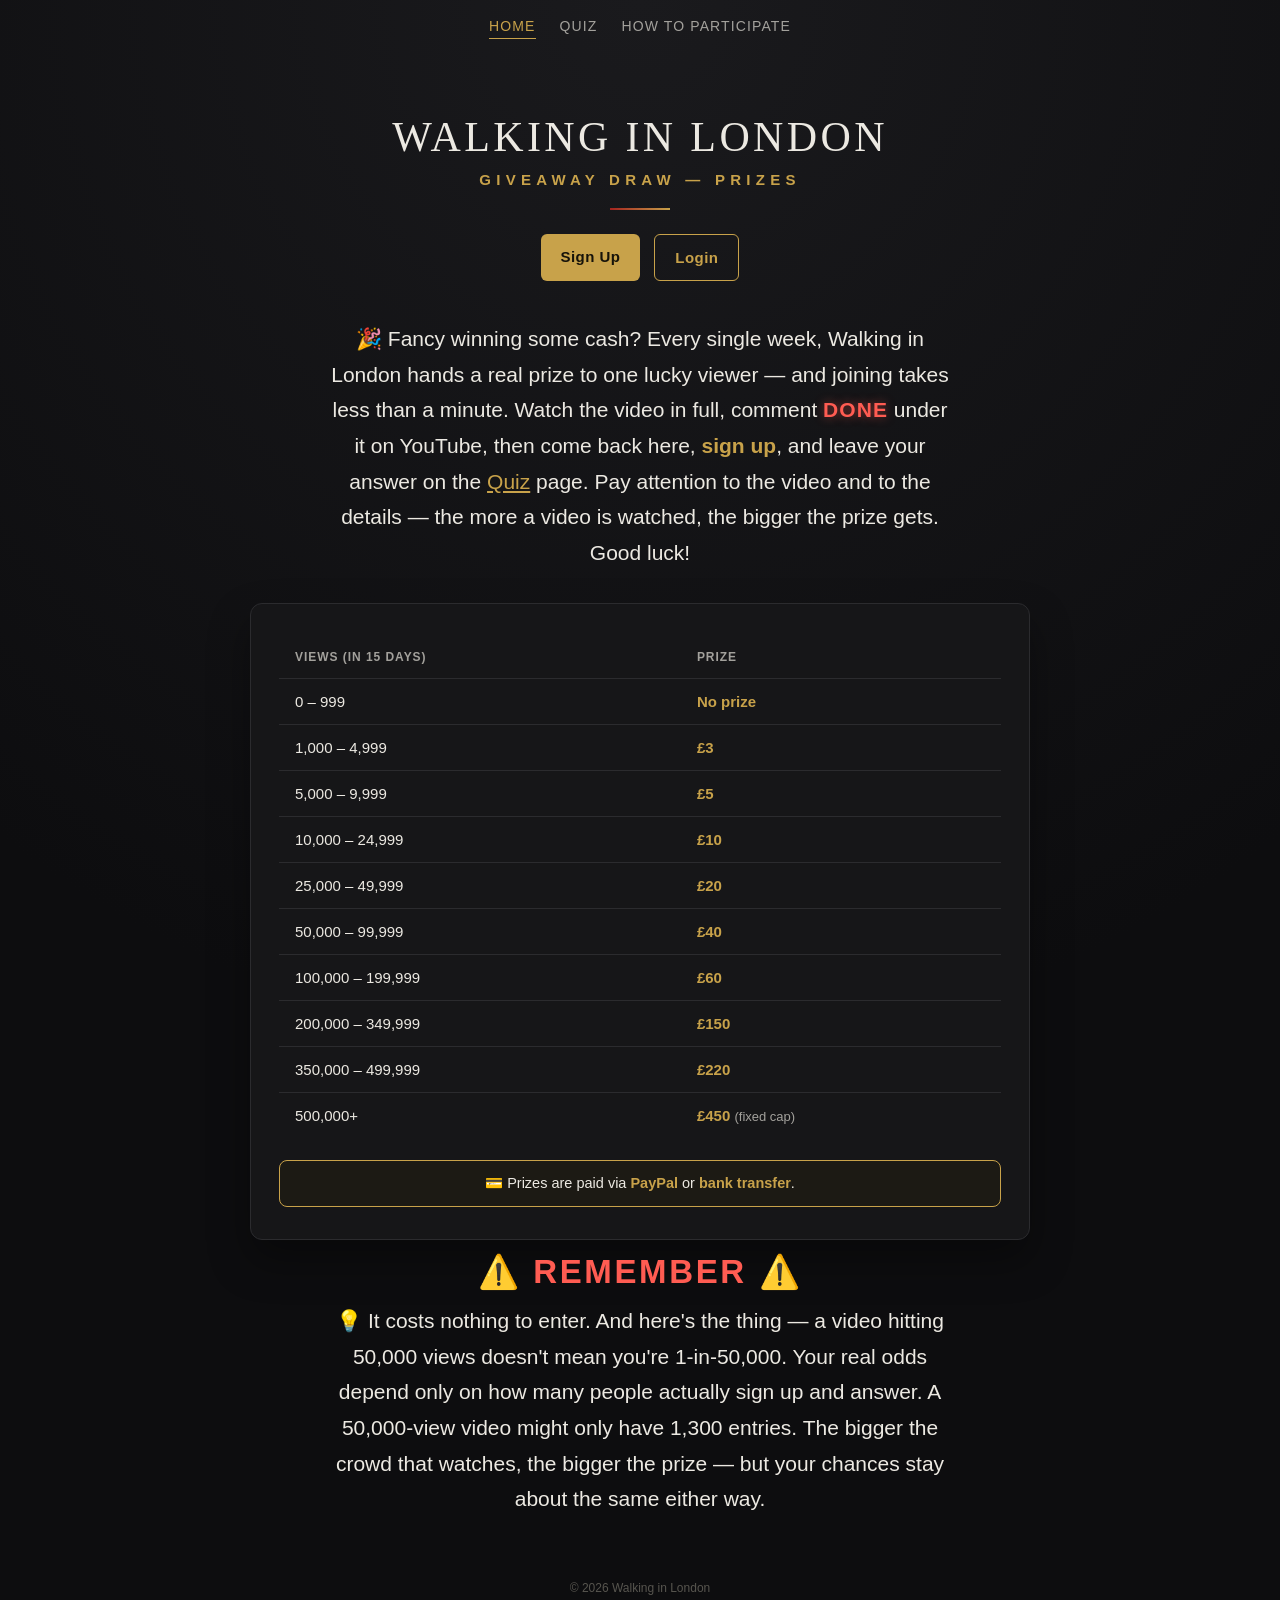
<file: index.html>
<!DOCTYPE html>
<html lang="en">
<head>
<meta charset="UTF-8">
<meta name="viewport" content="width=device-width, initial-scale=1.0">
<title>Walking in London — Giveaway Draw</title>
<link rel="stylesheet" href="css/style.css">
</head>
<body>

  <nav class="site-nav">
    <a href="index.html" class="site-nav__link is-active">Home</a>
    <a href="quiz.html" class="site-nav__link">Quiz</a>
    <a href="how-to-participate.html" class="site-nav__link">How to Participate</a>
  </nav>

  <main class="page page--wide">
    <header class="hero">
      <p class="hero__kicker"><a href="index.html">WALKING IN LONDON</a></p>
      <h1 class="hero__title">Giveaway Draw &mdash; Prizes</h1>
      <div class="hero__rule"></div>
      <div class="hero__actions">
        <a href="signup.html" class="btn">Sign Up</a>
        <a href="login.html" class="btn btn--outline">Login</a>
      </div>
    </header>

    <p class="welcome-text">
      🎉 Fancy winning some cash? Every single week, Walking in London hands a real
      prize to one lucky viewer &mdash; and joining takes less than a minute.
      Watch the video in full, comment <span class="welcome-highlight">DONE</span> under it
      on YouTube, then come back here, <strong>sign up</strong>, and leave your answer
      on the <a href="quiz.html">Quiz</a> page. Pay attention to the video and to the
      details &mdash; the more a video is watched, the bigger the prize gets. Good luck!
    </p>

    <section class="card">
      <div class="prize-table-wrap">
        <table class="prize-table">
          <thead>
            <tr>
              <th>Views (in 15 days)</th>
              <th>Prize</th>
            </tr>
          </thead>
          <tbody>
            <tr>
              <td>0 &ndash; 999</td>
              <td>No prize</td>
            </tr>
            <tr>
              <td>1,000 &ndash; 4,999</td>
              <td>£3</td>
            </tr>
            <tr>
              <td>5,000 &ndash; 9,999</td>
              <td>£5</td>
            </tr>
            <tr>
              <td>10,000 &ndash; 24,999</td>
              <td>£10</td>
            </tr>
            <tr>
              <td>25,000 &ndash; 49,999</td>
              <td>£20</td>
            </tr>
            <tr>
              <td>50,000 &ndash; 99,999</td>
              <td>£40</td>
            </tr>
            <tr>
              <td>100,000 &ndash; 199,999</td>
              <td>£60</td>
            </tr>
            <tr>
              <td>200,000 &ndash; 349,999</td>
              <td>£150</td>
            </tr>
            <tr>
              <td>350,000 &ndash; 499,999</td>
              <td>£220</td>
            </tr>
            <tr>
              <td>500,000+</td>
              <td>£450 <span class="prize-table__note">(fixed cap)</span></td>
            </tr>
          </tbody>
        </table>
      </div>

      <p class="prize-payout-note">
        💳 Prizes are paid via <strong>PayPal</strong> or <strong>bank transfer</strong>.
      </p>
    </section>

    <p class="remember-heading">⚠️ REMEMBER ⚠️</p>

    <p class="welcome-text">
      💡 It costs nothing to enter. And here's the thing &mdash; a video hitting 50,000
      views doesn't mean you're 1-in-50,000. Your real odds depend only on how many
      people actually sign up and answer. A 50,000-view video might only have 1,300
      entries. The bigger the crowd that watches, the bigger the prize &mdash; but your
      chances stay about the same either way.
    </p>

    <footer class="footer">
      <p>&copy; 2026 Walking in London</p>
    </footer>
  </main>

</body>
</html>
</file>
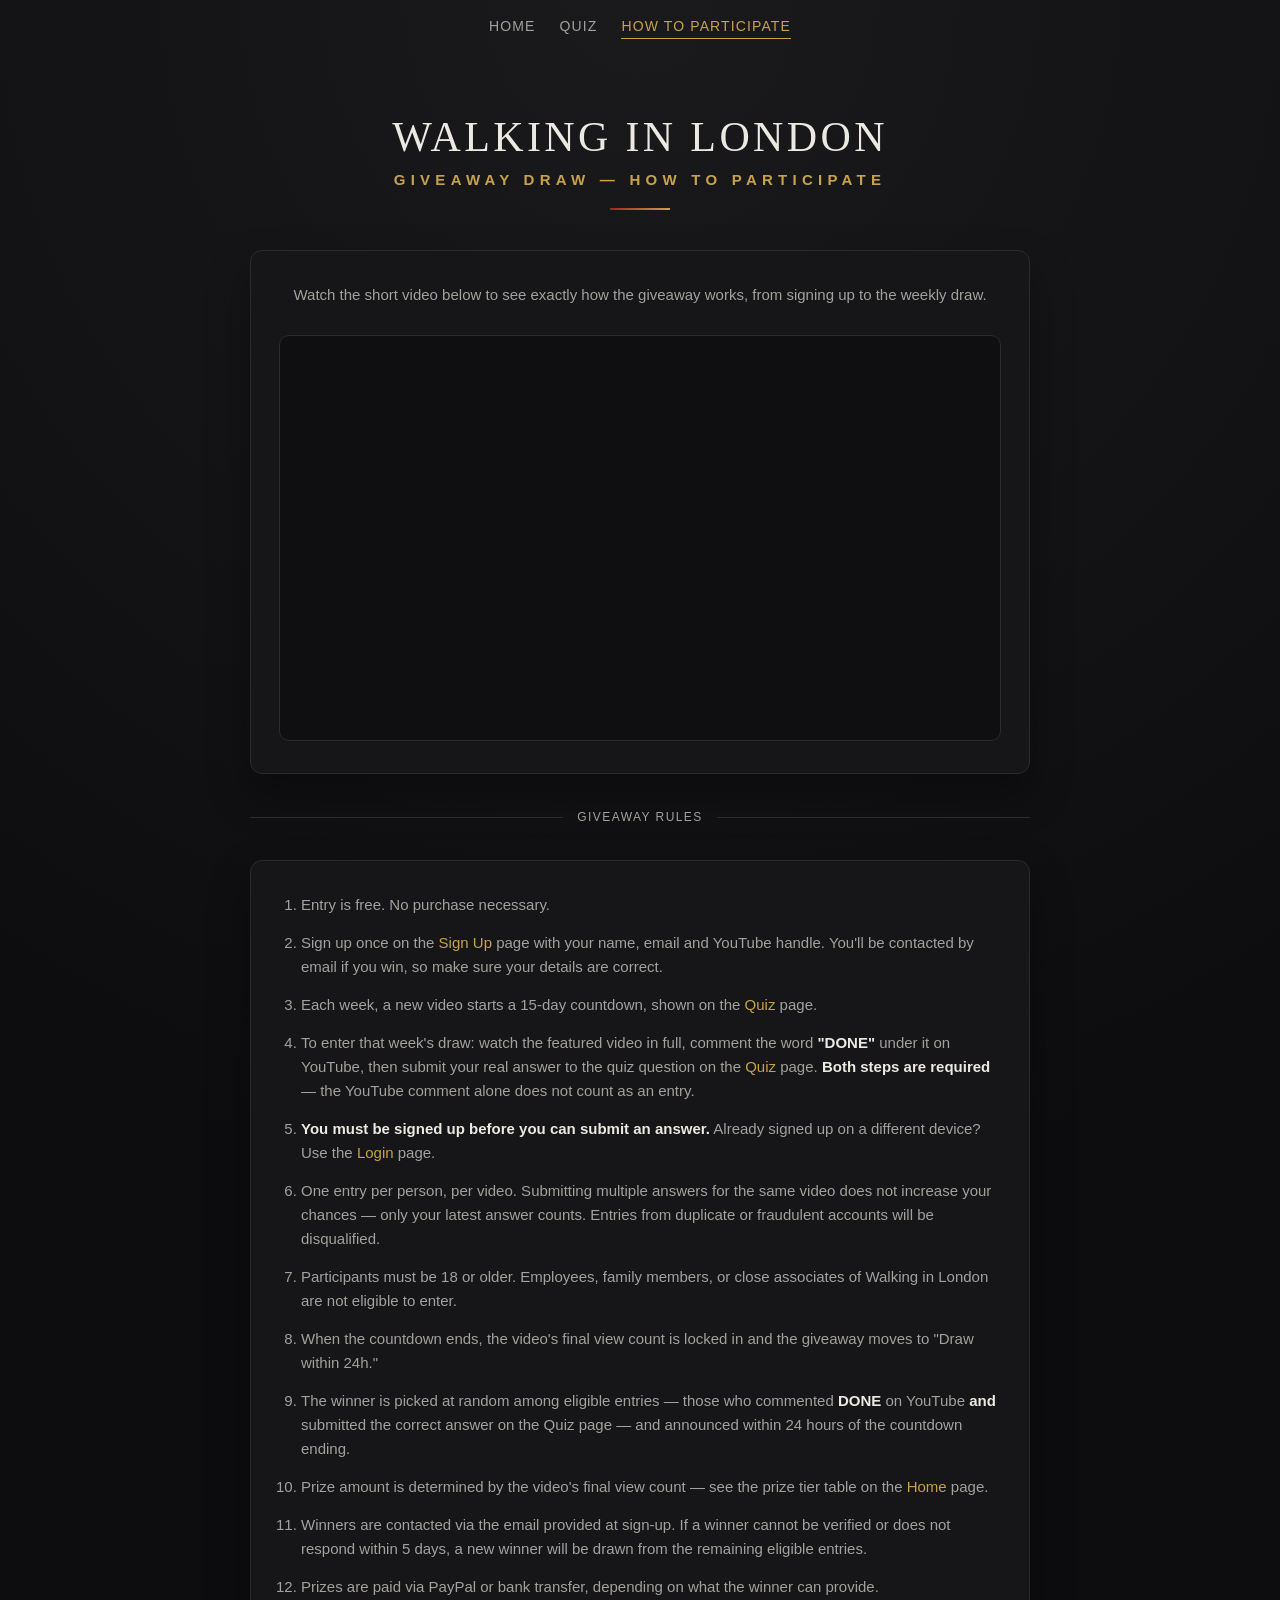
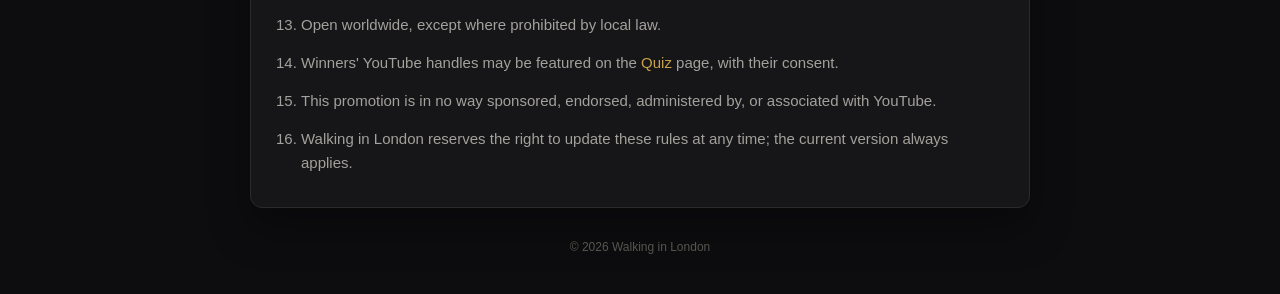
<file: how-to-participate.html>
<!DOCTYPE html>
<html lang="en">
<head>
<meta charset="UTF-8">
<meta name="viewport" content="width=device-width, initial-scale=1.0">
<title>Walking in London — How to Participate</title>
<link rel="stylesheet" href="css/style.css">
</head>
<body>

  <nav class="site-nav">
    <a href="index.html" class="site-nav__link">Home</a>
    <a href="quiz.html" class="site-nav__link">Quiz</a>
    <a href="how-to-participate.html" class="site-nav__link is-active">How to Participate</a>
  </nav>

  <main class="page page--wide">
    <header class="hero">
      <p class="hero__kicker"><a href="index.html">WALKING IN LONDON</a></p>
      <h1 class="hero__title">Giveaway Draw &mdash; How to Participate</h1>
      <div class="hero__rule"></div>
    </header>

    <section class="card">
      <p class="intro">
        Watch the short video below to see exactly how the giveaway works,
        from signing up to the weekly draw.
      </p>

      <div class="video-embed">
        <iframe
          src="https://www.youtube.com/embed/sYig-dIwbvo"
          title="How the Giveaway Works"
          frameborder="0"
          allow="accelerometer; autoplay; clipboard-write; encrypted-media; gyroscope; picture-in-picture; web-share"
          allowfullscreen>
        </iframe>
      </div>
    </section>

    <div class="section-divider">
      <span>Giveaway Rules</span>
    </div>

    <section class="card">
      <ol class="rules-list">
        <li>Entry is free. No purchase necessary.</li>
        <li>Sign up once on the <a href="signup.html">Sign Up</a> page with your name, email and YouTube handle. You'll be contacted by email if you win, so make sure your details are correct.</li>
        <li>Each week, a new video starts a 15-day countdown, shown on the <a href="quiz.html">Quiz</a> page.</li>
        <li>To enter that week's draw: watch the featured video in full, comment the word <strong>"DONE"</strong> under it on YouTube, then submit your real answer to the quiz question on the <a href="quiz.html">Quiz</a> page. <strong>Both steps are required</strong> — the YouTube comment alone does not count as an entry.</li>
        <li><strong>You must be signed up before you can submit an answer.</strong> Already signed up on a different device? Use the <a href="login.html">Login</a> page.</li>
        <li>One entry per person, per video. Submitting multiple answers for the same video does not increase your chances — only your latest answer counts. Entries from duplicate or fraudulent accounts will be disqualified.</li>
        <li>Participants must be 18 or older. Employees, family members, or close associates of Walking in London are not eligible to enter.</li>
        <li>When the countdown ends, the video's final view count is locked in and the giveaway moves to "Draw within 24h."</li>
        <li>The winner is picked at random among eligible entries — those who commented <strong>DONE</strong> on YouTube <strong>and</strong> submitted the correct answer on the Quiz page — and announced within 24 hours of the countdown ending.</li>
        <li>Prize amount is determined by the video's final view count — see the prize tier table on the <a href="index.html">Home</a> page.</li>
        <li>Winners are contacted via the email provided at sign-up. If a winner cannot be verified or does not respond within 5 days, a new winner will be drawn from the remaining eligible entries.</li>
        <li>Prizes are paid via PayPal or bank transfer, depending on what the winner can provide.</li>
        <li>Open worldwide, except where prohibited by local law.</li>
        <li>Winners' YouTube handles may be featured on the <a href="quiz.html">Quiz</a> page, with their consent.</li>
        <li>This promotion is in no way sponsored, endorsed, administered by, or associated with YouTube.</li>
        <li>Walking in London reserves the right to update these rules at any time; the current version always applies.</li>
      </ol>
    </section>

    <footer class="footer">
      <p>&copy; 2026 Walking in London</p>
    </footer>
  </main>

</body>
</html>
</file>
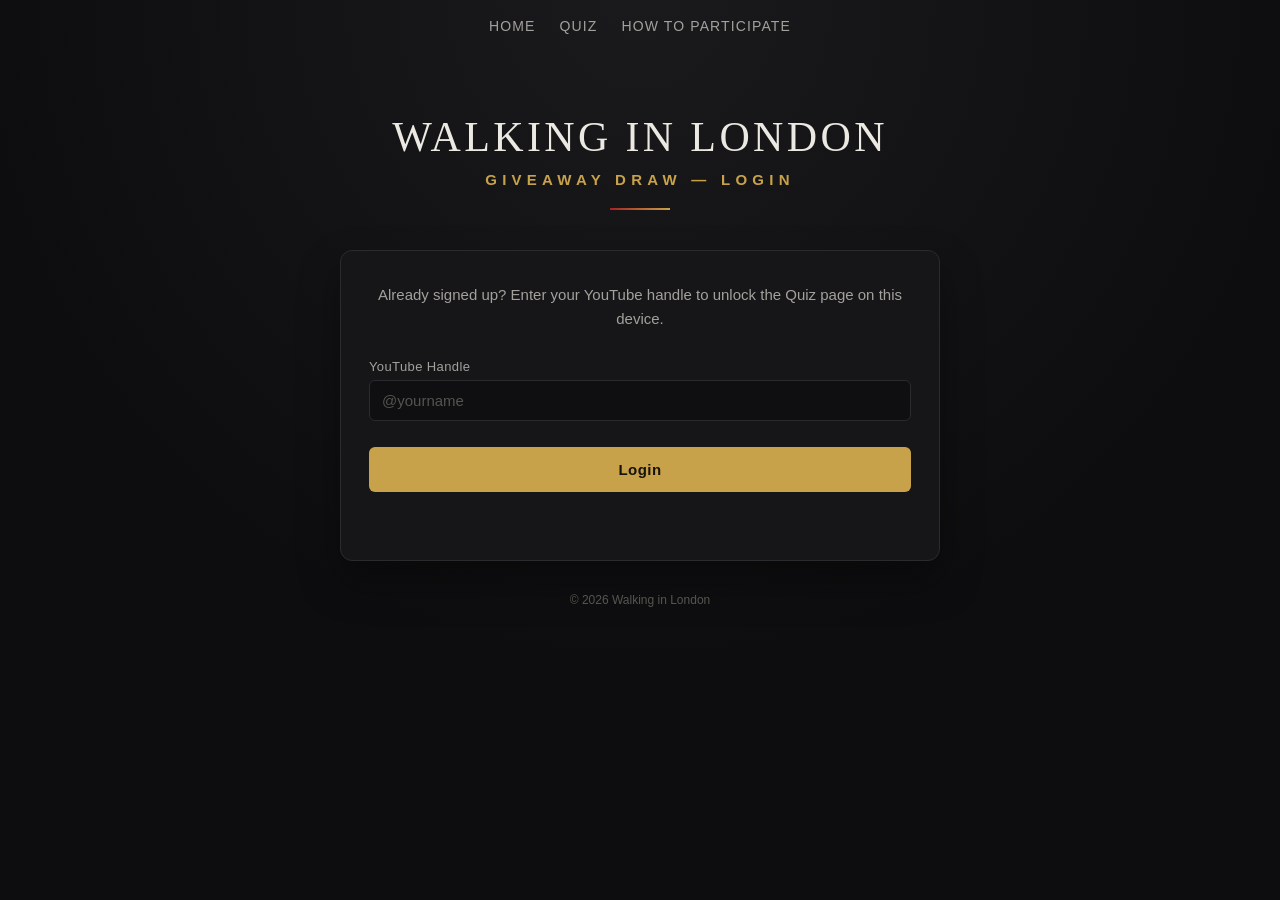
<file: login.html>
<!DOCTYPE html>
<html lang="en">
<head>
<meta charset="UTF-8">
<meta name="viewport" content="width=device-width, initial-scale=1.0">
<title>Walking in London — Login</title>
<link rel="stylesheet" href="css/style.css">
</head>
<body>

  <nav class="site-nav">
    <a href="index.html" class="site-nav__link">Home</a>
    <a href="quiz.html" class="site-nav__link">Quiz</a>
    <a href="how-to-participate.html" class="site-nav__link">How to Participate</a>
  </nav>

  <main class="page">
    <header class="hero">
      <p class="hero__kicker"><a href="index.html">WALKING IN LONDON</a></p>
      <h1 class="hero__title">Giveaway Draw &mdash; Login</h1>
      <div class="hero__rule"></div>
    </header>

    <section class="card">
      <p class="intro">
        Already signed up? Enter your YouTube handle to unlock the Quiz page
        on this device.
      </p>

      <form id="login-form" class="form" novalidate>
        <div class="field">
          <label for="login-handle">YouTube Handle</label>
          <input type="text" id="login-handle" name="login-handle" placeholder="@yourname" required>
        </div>

        <button type="submit" class="btn" id="login-btn">Login</button>

        <p id="login-message" class="form-message" role="status" aria-live="polite"></p>
      </form>
    </section>

    <footer class="footer">
      <p>&copy; 2026 Walking in London</p>
    </footer>
  </main>

  <script src="js/config.js"></script>
  <script src="js/login.js"></script>
</body>
</html>
</file>
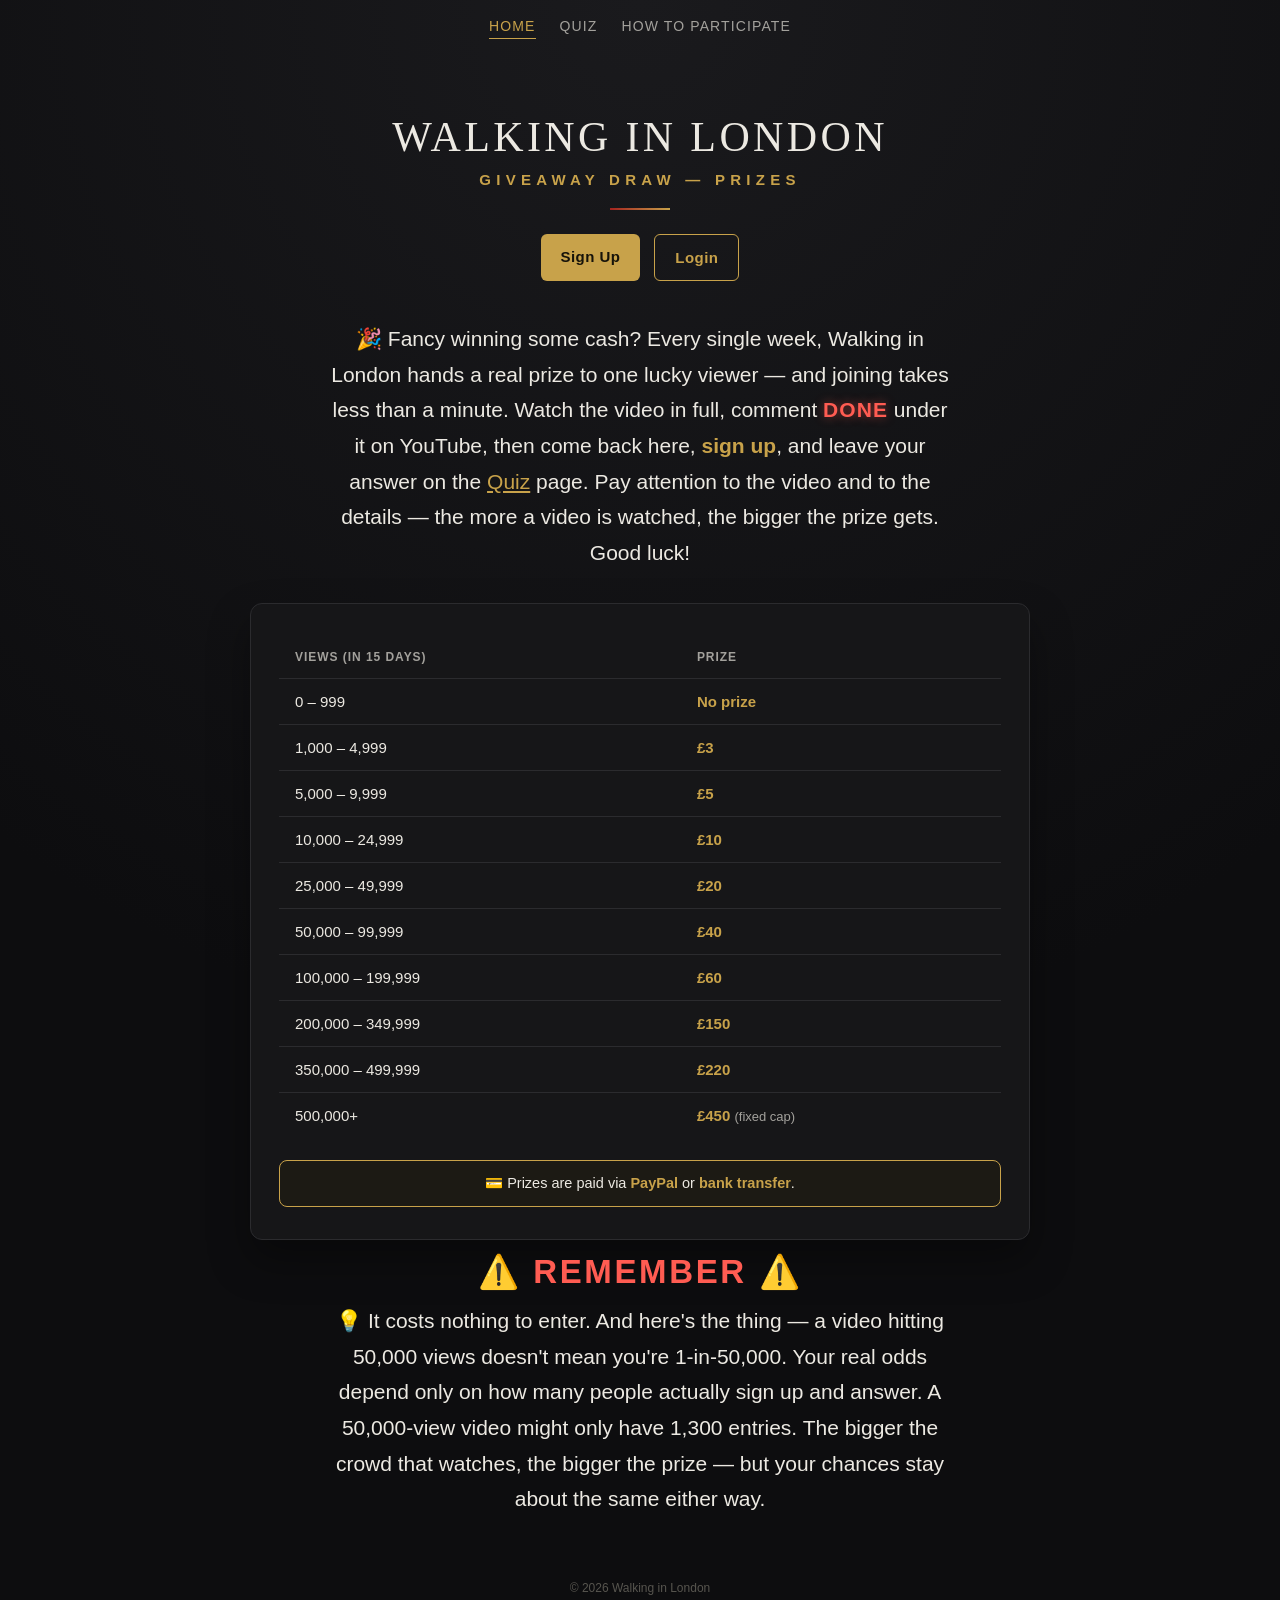
<file: prizes.html>
<!DOCTYPE html>
<html lang="en">
<head>
<meta charset="UTF-8">
<meta http-equiv="refresh" content="0; url=index.html">
<link rel="canonical" href="index.html">
<title>Walking in London — Prizes</title>
</head>
<body>
  <p>The prizes table has moved to the <a href="index.html">home page</a>.</p>
</body>
</html>
</file>
<file: css/style.css>
:root {
  --color-bg: #0d0d0f;
  --color-bg-card: #161618;
  --color-border: #2b2b2e;
  --color-text: #ece9e2;
  --color-text-muted: #a3a19c;
  --color-gold: #c8a24a;
  --color-gold-hover: #dab766;
  --color-red: #a5231f;
  --color-error: #e0655c;
  --color-success: #7fae7a;

  --font-serif: "Georgia", "Times New Roman", serif;
  --font-sans: -apple-system, BlinkMacSystemFont, "Segoe UI", Roboto, Helvetica, Arial, sans-serif;
}

* {
  box-sizing: border-box;
}

.site-nav {
  display: flex;
  justify-content: center;
  gap: 24px;
  padding: 18px 24px;
  max-width: 820px;
  margin: 0 auto;
}

.site-nav__link {
  font-size: 14px;
  letter-spacing: 0.08em;
  text-transform: uppercase;
  color: var(--color-text-muted);
  text-decoration: none;
  padding-bottom: 4px;
  border-bottom: 1px solid transparent;
  transition: color 0.15s ease, border-color 0.15s ease;
}

.site-nav__link:hover {
  color: var(--color-text);
}

.site-nav__link.is-active {
  color: var(--color-gold);
  border-bottom-color: var(--color-gold);
}

.site-nav__link.is-disabled {
  color: #4a4945;
  cursor: default;
}

body {
  margin: 0;
  background:
    radial-gradient(circle at top, #1a1a1d 0%, var(--color-bg) 60%);
  color: var(--color-text);
  font-family: var(--font-sans);
  min-height: 100vh;
}

.page {
  max-width: 640px;
  margin: 0 auto;
  padding: 56px 20px 40px;
  display: flex;
  flex-direction: column;
  align-items: center;
}

.hero {
  text-align: center;
  margin-bottom: 40px;
}

.hero__kicker {
  font-family: var(--font-serif);
  font-size: clamp(28px, 6vw, 42px);
  letter-spacing: 0.08em;
  margin: 0;
  color: var(--color-text);
  font-weight: 500;
}

.hero__kicker a {
  color: inherit;
  text-decoration: none;
}

.hero__kicker a:hover {
  color: var(--color-gold);
}

.hero__actions {
  display: flex;
  justify-content: center;
  gap: 14px;
  margin-top: 24px;
}

.hero__actions .btn {
  margin-top: 0;
  text-decoration: none;
  display: inline-block;
}

.btn.btn--outline {
  background: transparent;
  border: 1px solid var(--color-gold);
  color: var(--color-gold);
}

.btn.btn--outline:hover {
  background: rgba(200, 162, 74, 0.1);
}

.hero__title {
  font-family: var(--font-sans);
  font-size: clamp(13px, 3vw, 15px);
  letter-spacing: 0.35em;
  text-transform: uppercase;
  color: var(--color-gold);
  margin: 10px 0 0;
  font-weight: 600;
}

.hero__rule {
  width: 60px;
  height: 2px;
  background: linear-gradient(90deg, var(--color-red), var(--color-gold));
  margin: 20px auto 0;
}

.card {
  width: 100%;
  background: var(--color-bg-card);
  border: 1px solid var(--color-border);
  border-radius: 12px;
  padding: 32px 28px;
  box-shadow: 0 20px 40px rgba(0, 0, 0, 0.35);
}

.intro {
  font-size: 15px;
  line-height: 1.6;
  color: var(--color-text-muted);
  margin: 0 0 28px;
  text-align: center;
}

.remember-heading {
  text-align: center;
  font-size: 33px;
  font-weight: 800;
  letter-spacing: 0.08em;
  color: #ff5c52;
  margin: 12px 0;
}

.welcome-text {
  font-size: 21px;
  line-height: 1.7;
  color: var(--color-text);
  text-align: center;
  max-width: 620px;
  margin: 0 auto 32px;
}

.welcome-text strong {
  color: var(--color-gold);
  font-weight: 700;
}

.welcome-text a {
  color: var(--color-gold);
  text-decoration: underline;
}

.welcome-text a:hover {
  color: var(--color-gold-hover);
}

.welcome-highlight {
  display: inline-block;
  color: #ff5c52;
  font-weight: 800;
  letter-spacing: 0.05em;
  text-shadow: 0 0 10px rgba(255, 92, 82, 0.5);
}

.form {
  display: flex;
  flex-direction: column;
  gap: 18px;
}

.form[hidden] {
  display: none;
}

.field-row {
  display: flex;
  gap: 16px;
}

.field {
  display: flex;
  flex-direction: column;
  gap: 6px;
  flex: 1;
}

label {
  font-size: 13px;
  letter-spacing: 0.03em;
  color: var(--color-text-muted);
}

input {
  background: #0f0f11;
  border: 1px solid var(--color-border);
  border-radius: 6px;
  padding: 11px 12px;
  color: var(--color-text);
  font-size: 15px;
  font-family: var(--font-sans);
  transition: border-color 0.15s ease;
}

input::placeholder {
  color: #55534f;
}

input:focus {
  outline: none;
  border-color: var(--color-gold);
}

input:invalid.touched {
  border-color: var(--color-error);
}

.field__hint {
  margin: 0;
  font-size: 12px;
  color: #77756f;
  line-height: 1.4;
}

.btn {
  margin-top: 8px;
  padding: 14px 20px;
  background: var(--color-gold);
  color: #16130a;
  border: none;
  border-radius: 6px;
  font-size: 15px;
  font-weight: 600;
  letter-spacing: 0.03em;
  cursor: pointer;
  transition: background 0.15s ease, transform 0.1s ease;
}

.btn:hover {
  background: var(--color-gold-hover);
}

.btn:active {
  transform: translateY(1px);
}

.btn:disabled {
  opacity: 0.6;
  cursor: not-allowed;
}

/* ---- How to Participate ---- */

.video-embed {
  position: relative;
  aspect-ratio: 16 / 9;
  background: #0f0f11;
  border: 1px solid var(--color-border);
  border-radius: 10px;
  overflow: hidden;
}

.video-embed iframe {
  position: absolute;
  inset: 0;
  width: 100%;
  height: 100%;
  border: none;
}

.rules-list {
  margin: 0;
  padding-left: 22px;
  display: flex;
  flex-direction: column;
  gap: 14px;
}

.rules-list li {
  font-size: 15px;
  line-height: 1.6;
  color: var(--color-text-muted);
}

.rules-list a {
  color: var(--color-gold);
  text-decoration: none;
}

.rules-list a:hover {
  text-decoration: underline;
}

.rules-list strong {
  color: var(--color-text);
  font-weight: 700;
}

/* ---- Prizes ---- */

.prize-table-wrap {
  overflow-x: auto;
}

.prize-table {
  width: 100%;
  border-collapse: collapse;
}

.prize-table th,
.prize-table td {
  text-align: left;
  padding: 14px 16px;
  font-size: 15px;
  border-bottom: 1px solid var(--color-border);
  white-space: nowrap;
}

.prize-table th {
  color: var(--color-text-muted);
  font-size: 12px;
  letter-spacing: 0.08em;
  text-transform: uppercase;
  font-weight: 600;
}

.prize-table td:last-child {
  color: var(--color-gold);
  font-weight: 600;
}

.prize-table tr:last-child td {
  border-bottom: none;
}

.prize-table__note {
  color: var(--color-text-muted);
  font-weight: 400;
  font-size: 13px;
}

.prize-payout-note {
  margin: 22px 0 0;
  padding: 14px 18px;
  text-align: center;
  font-size: 14.5px;
  color: var(--color-text);
  background: #1c1a14;
  border: 1px solid var(--color-gold);
  border-radius: 8px;
}

.prize-payout-note strong {
  color: var(--color-gold);
}

.form-message {
  min-height: 18px;
  margin: 0;
  font-size: 13.5px;
  text-align: center;
}

.form-message.error {
  color: var(--color-error);
}

.form-message.error a {
  color: var(--color-gold);
}

.form-message.success {
  color: var(--color-success);
}

.success-message {
  text-align: center;
  padding: 20px 10px 6px;
}

.success-message p {
  color: var(--color-success);
  font-size: 15px;
  line-height: 1.6;
  margin: 0;
}

.footer {
  margin-top: 32px;
}

.footer p {
  color: #57554f;
  font-size: 12px;
  margin: 0;
}

@media (max-width: 480px) {
  .field-row {
    flex-direction: column;
    gap: 18px;
  }

  .card {
    padding: 26px 20px;
  }
}

/* ---- Countdown & Vincitori (linktree-style) ---- */

.page--wide {
  max-width: 820px;
}

.giveaway-section {
  width: 100%;
}

.giveaway-list {
  display: flex;
  flex-direction: column;
  gap: 16px;
}

.g-empty {
  text-align: center;
  color: var(--color-text-muted);
  font-size: 14px;
  padding: 12px 0;
}

.section-divider {
  width: 100%;
  display: flex;
  align-items: center;
  gap: 14px;
  margin: 36px 0;
  color: var(--color-text-muted);
  font-size: 12px;
  letter-spacing: 0.12em;
  text-transform: uppercase;
}

.section-divider::before,
.section-divider::after {
  content: "";
  flex: 1;
  height: 1px;
  background: var(--color-border);
}

.g-card {
  position: relative;
  border-radius: 12px;
  padding: 20px;
  border: 1px solid var(--color-border);
  background: var(--color-bg-card);
  overflow: hidden;
}

.g-card--active {
  border-color: var(--color-gold);
  background: #1c1a14;
  box-shadow: 0 10px 24px rgba(200, 162, 74, 0.08);
}

.g-card--pending {
  border-color: #6d5b33;
  background: #1a1815;
}

.g-card--history {
  opacity: 0.92;
}

.g-badge {
  display: inline-block;
  font-size: 10.5px;
  font-weight: 700;
  letter-spacing: 0.08em;
  text-transform: uppercase;
  padding: 4px 9px;
  border-radius: 999px;
  margin-bottom: 10px;
}

.g-badge--active {
  background: var(--color-gold);
  color: #16130a;
}

.g-badge--pending {
  background: transparent;
  color: var(--color-gold);
  border: 1px solid var(--color-gold);
}

.g-card__title-row {
  display: flex;
  flex-wrap: wrap;
  align-items: center;
  justify-content: space-between;
  gap: 10px;
}

.g-card__title-row .g-card__title {
  white-space: normal;
  overflow: visible;
  text-overflow: initial;
}

.g-clock {
  flex-shrink: 0;
  display: inline-block;
  background: #000;
  color: #2fd0ff;
  font-family: "SF Mono", "Menlo", "Consolas", monospace;
  font-size: 20px;
  font-weight: 700;
  letter-spacing: 0.04em;
  padding: 6px 12px;
  border-radius: 8px;
  border: 1px solid #1a1a1a;
  text-shadow: 0 0 3px rgba(47, 208, 255, 0.5);
  box-shadow: inset 0 0 4px rgba(47, 208, 255, 0.08);
}

.g-card__row {
  display: flex;
  gap: 14px;
  align-items: center;
}

.g-card__thumb {
  width: 120px;
  height: 80px;
  object-fit: cover;
  border-radius: 8px;
  flex-shrink: 0;
  background: #0f0f11;
}

.g-card__body {
  display: flex;
  flex: 1;
  flex-direction: column;
  gap: 4px;
  min-width: 0;
}

.g-card__title {
  margin: 0;
  font-size: 17px;
  font-weight: 600;
  color: var(--color-text);
  overflow: hidden;
  text-overflow: ellipsis;
  white-space: nowrap;
}

.g-card__meta {
  margin: 0;
  font-size: 14px;
  color: var(--color-text-muted);
}

/* ---- Quiz ---- */

.btn--small {
  margin-top: 0;
  padding: 10px 16px;
  font-size: 14px;
  flex-shrink: 0;
}

.quiz-answer-form {
  margin-top: 16px;
  padding-top: 16px;
  border-top: 1px solid var(--color-border);
}

.quiz-answer-form label {
  display: block;
  margin-bottom: 8px;
  font-size: 13px;
  color: var(--color-text-muted);
}

.quiz-answer-row {
  display: flex;
  gap: 10px;
  margin-bottom: 12px;
}

.quiz-answer-input {
  flex: 1;
  background: #0f0f11;
  border: 1px solid var(--color-border);
  border-radius: 6px;
  padding: 10px 12px;
  color: var(--color-text);
  font-size: 14px;
  font-family: var(--font-sans);
}

.quiz-answer-input:focus {
  outline: none;
  border-color: var(--color-gold);
}

.quiz-answer-status {
  margin: 10px 0 0;
  font-size: 13px;
  min-height: 16px;
}

.quiz-answer-status.success {
  color: var(--color-success);
}

.quiz-answer-status.error {
  color: var(--color-error);
}

.quiz-answer-status a {
  color: var(--color-gold);
}

.quiz-locked {
  margin-top: 16px;
  padding-top: 16px;
  border-top: 1px solid var(--color-border);
}

.quiz-locked label {
  display: block;
  margin-bottom: 8px;
  font-size: 13px;
  color: var(--color-text-muted);
}

.quiz-locked .btn {
  text-decoration: none;
  display: inline-block;
}

.account-bar {
  width: 100%;
  font-size: 13px;
  color: var(--color-text-muted);
  margin: 0 0 16px;
  text-align: right;
}

.account-bar strong {
  color: var(--color-gold);
}

.account-bar a {
  color: var(--color-gold);
  text-decoration: none;
}

.account-bar a:hover {
  text-decoration: underline;
}

.form-footnote {
  margin: 14px 0 0;
  text-align: center;
  font-size: 13px;
}

.form-footnote a {
  color: var(--color-gold);
  text-decoration: none;
}

.form-footnote a:hover {
  text-decoration: underline;
}
</file>
